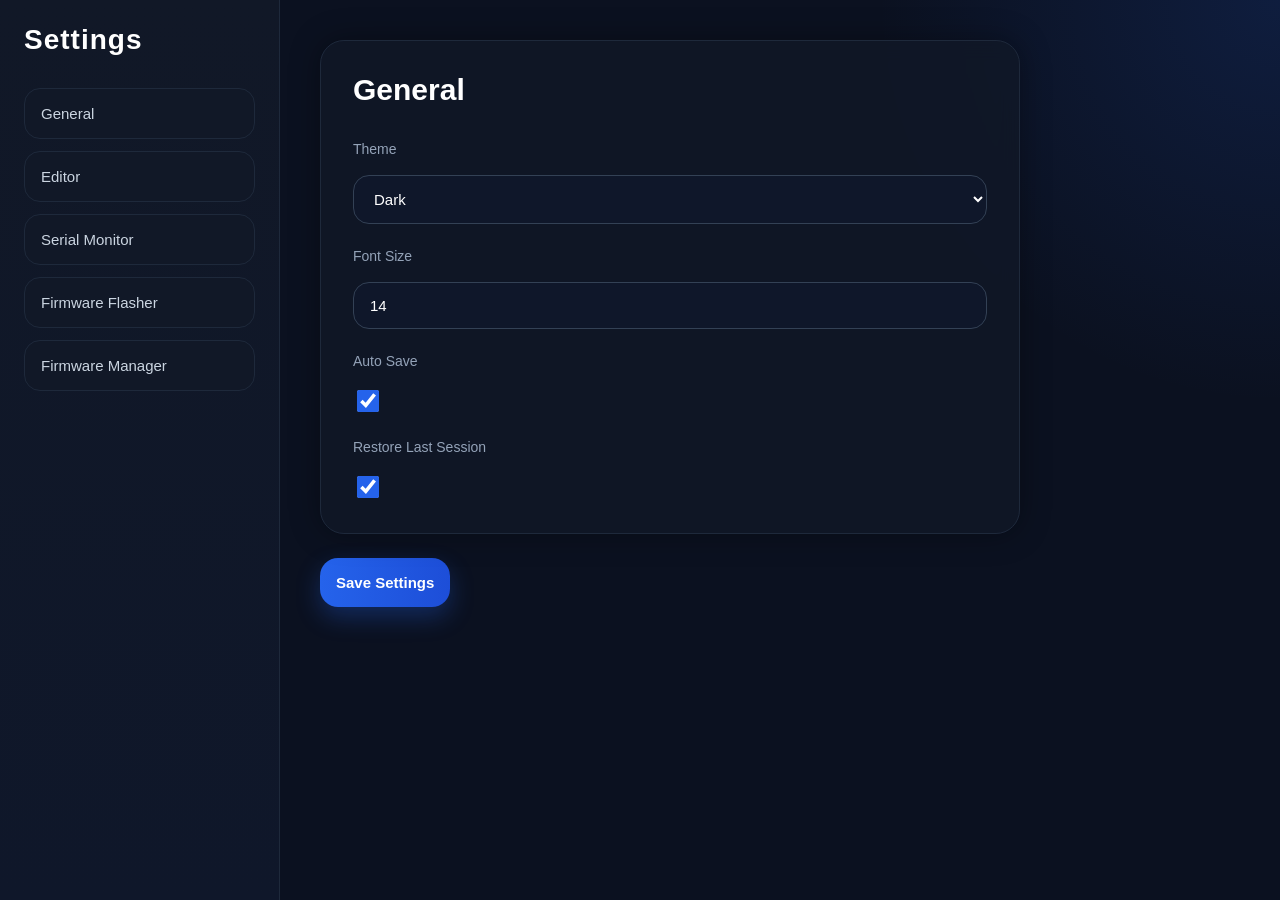
<file: pages/settings.html>
<!DOCTYPE html>
<html>

<head>

  <meta charset="UTF-8">

  <meta name="viewport"
        content="width=device-width, initial-scale=1.0">

  <title>MCU FIRM Settings</title>

  <link rel="stylesheet"
        href="../css/settings.css">

</head>

<body>

  <div class="settingsLayout">

    <!-- SIDEBAR -->

    <div class="sidebar">

      <h1>Settings</h1>

      <button onclick="showSection('general')">
        General
      </button>

      <button onclick="showSection('editor')">
        Editor
      </button>

      <button onclick="showSection('serial')">
        Serial Monitor
      </button>

      <button onclick="showSection('flasher')">
        Firmware Flasher
      </button>

      <button onclick="showSection('manager')">
        Firmware Manager
      </button>

    </div>

    <!-- CONTENT -->

    <div class="content">

      <!-- GENERAL -->

      <div class="section"
           id="general">

        <h2>General</h2>

        <label>Theme</label>

        <select id="theme">

          <option value="dark">
            Dark
          </option>

          <option value="light">
            Light
          </option>

        </select>

        <label>Font Size</label>

        <input type="number"
               id="fontSize"
               min="10"
               max="40">

        <label>Auto Save</label>

        <input type="checkbox"
               id="autoSave">

        <label>Restore Last Session</label>

        <input type="checkbox"
               id="restoreSession">

      </div>

      <!-- EDITOR -->

      <div class="section hidden"
           id="editor">

        <h2>Editor Settings</h2>

        <label>Default Board</label>

        <select id="defaultBoard">

          <option value="esp32:esp32:esp32">
            ESP32 Dev Module
          </option>

          <option value="esp32:esp32:esp32s3">
            ESP32-S3
          </option>

          <option value="esp32:esp32:esp32c3">
            ESP32-C3
          </option>

        </select>

        <label>Default Baud Rate</label>

        <select id="defaultBaud">

          <option>9600</option>

          <option>115200</option>

          <option>230400</option>

        </select>

        <label>Default Partition Scheme</label>

        <select id="partition">

          <option>
            Default 4MB with SPIFFS
          </option>

          <option>
            Huge APP
          </option>

          <option>
            Minimal SPIFFS
          </option>

        </select>

        <label>Tab Size</label>

        <input type="number"
               id="tabSize"
               min="2"
               max="8">

        <label>Auto Format</label>

        <input type="checkbox"
               id="autoFormat">

        <label>Word Wrap</label>

        <input type="checkbox"
               id="wordWrap">

      </div>

      <!-- SERIAL -->

      <div class="section hidden"
           id="serial">

        <h2>Serial Monitor</h2>

        <label>Default Baud Rate</label>

        <select id="serialBaud">

          <option>9600</option>

          <option>115200</option>

          <option>230400</option>

        </select>

        <label>Auto Scroll</label>

        <input type="checkbox"
               id="autoScroll">

        <label>Show Timestamps</label>

        <input type="checkbox"
               id="timestamps">

        <label>Line Ending</label>

        <select id="lineEnding">

          <option>None</option>

          <option>LF</option>

          <option>CRLF</option>

        </select>

      </div>

      <!-- FLASHER -->

      <div class="section hidden"
           id="flasher">

        <h2>Firmware Flasher</h2>

        <label>Auto Detect Board</label>

        <input type="checkbox"
               id="autoDetect">

        <label>Flash After Compile</label>

        <input type="checkbox"
               id="flashAfterCompile">

        <label>Verify Firmware Before Upload</label>

        <input type="checkbox"
               id="verifyFirmware">

        <label>Erase Flash Before Upload</label>

        <input type="checkbox"
               id="eraseFlash">

      </div>

      <!-- MANAGER -->

      <div class="section hidden"
           id="manager">

        <h2>Firmware Manager</h2>

        <label>Upload New Firmware</label>

        <input type="file"
               id="firmwareUpload"
               accept=".bin">

        <label>Firmware Category</label>

        <input type="text"
               id="firmwareCategory">

        <label>Firmware Rename</label>

        <input type="text"
               id="firmwareRename">

        <label>Firmware Notes</label>

        <textarea id="firmwareNotes"></textarea>

        <button id="saveFirmwareBtn">
          Save Firmware Metadata
        </button>

      </div>

      <button id="saveSettingsBtn">
        Save Settings
      </button>

    </div>

  </div>

  <script src="../js/settings.js"></script>

</body>
</html>
</file>
<file: css/settings.css>
*{

  box-sizing:border-box;

}

body{

  margin:0;

  background:#070b14;

  color:white;

  font-family:
  Inter,
  Arial,
  sans-serif;

  overflow:hidden;

}

.settingsLayout{

  display:flex;

  height:100vh;

}

/* SIDEBAR */

.sidebar{

  width:280px;

  background:linear-gradient(
    180deg,
    #111827,
    #0f172a
  );

  border-right:1px solid #1e293b;

  padding:24px;

  display:flex;

  flex-direction:column;

  gap:12px;

}

.sidebar h1{

  margin:0 0 20px 0;

  font-size:28px;

  font-weight:700;

  letter-spacing:1px;

}

.sidebar button{

  padding:16px;

  border:none;

  border-radius:16px;

  background:#111827;

  color:#cbd5e1;

  cursor:pointer;

  font-size:15px;

  text-align:left;

  transition:0.25s;

  border:1px solid #1e293b;

}

.sidebar button:hover{

  background:#2563eb;

  color:white;

  transform:translateX(4px);

}

/* CONTENT */

.content{

  flex:1;

  padding:40px;

  overflow:auto;

  background:
  radial-gradient(
    circle at top right,
    rgba(37,99,235,0.15),
    transparent 30%
  );

}

.section{

  display:flex;

  flex-direction:column;

  gap:18px;

  max-width:700px;

  background:rgba(17,24,39,0.85);

  border:1px solid #1e293b;

  border-radius:24px;

  padding:32px;

  backdrop-filter:blur(10px);

  box-shadow:
  0 0 30px rgba(0,0,0,0.35);

}

.section h2{

  margin:0 0 10px 0;

  font-size:30px;

}

.hidden{

  display:none;

}

label{

  font-size:14px;

  color:#94a3b8;

  margin-top:6px;

}

/* INPUTS */

input,
select,
textarea{

  width:100%;

  padding:14px 16px;

  border-radius:16px;

  border:1px solid #334155;

  background:#0f172a;

  color:white;

  font-size:15px;

  outline:none;

  transition:0.2s;

}

input:focus,
select:focus,
textarea:focus{

  border-color:#2563eb;

  box-shadow:
  0 0 0 4px rgba(37,99,235,0.2);

}

textarea{

  min-height:140px;

  resize:vertical;

}

input[type="checkbox"]{

  width:22px;

  height:22px;

  accent-color:#2563eb;

}

/* SAVE BUTTONS */

#saveSettingsBtn,
#saveFirmwareBtn{

  margin-top:24px;

  padding:16px;

  border:none;

  border-radius:18px;

  background:linear-gradient(
    90deg,
    #2563eb,
    #1d4ed8
  );

  color:white;

  cursor:pointer;

  font-size:15px;

  font-weight:600;

  transition:0.25s;

  box-shadow:
  0 10px 25px rgba(37,99,235,0.3);

}

#saveSettingsBtn:hover,
#saveFirmwareBtn:hover{

  transform:translateY(-2px);

  box-shadow:
  0 14px 30px rgba(37,99,235,0.45);

}

/* SCROLLBAR */

::-webkit-scrollbar{

  width:10px;

}

::-webkit-scrollbar-thumb{

  background:#334155;

  border-radius:20px;

}
</file>
